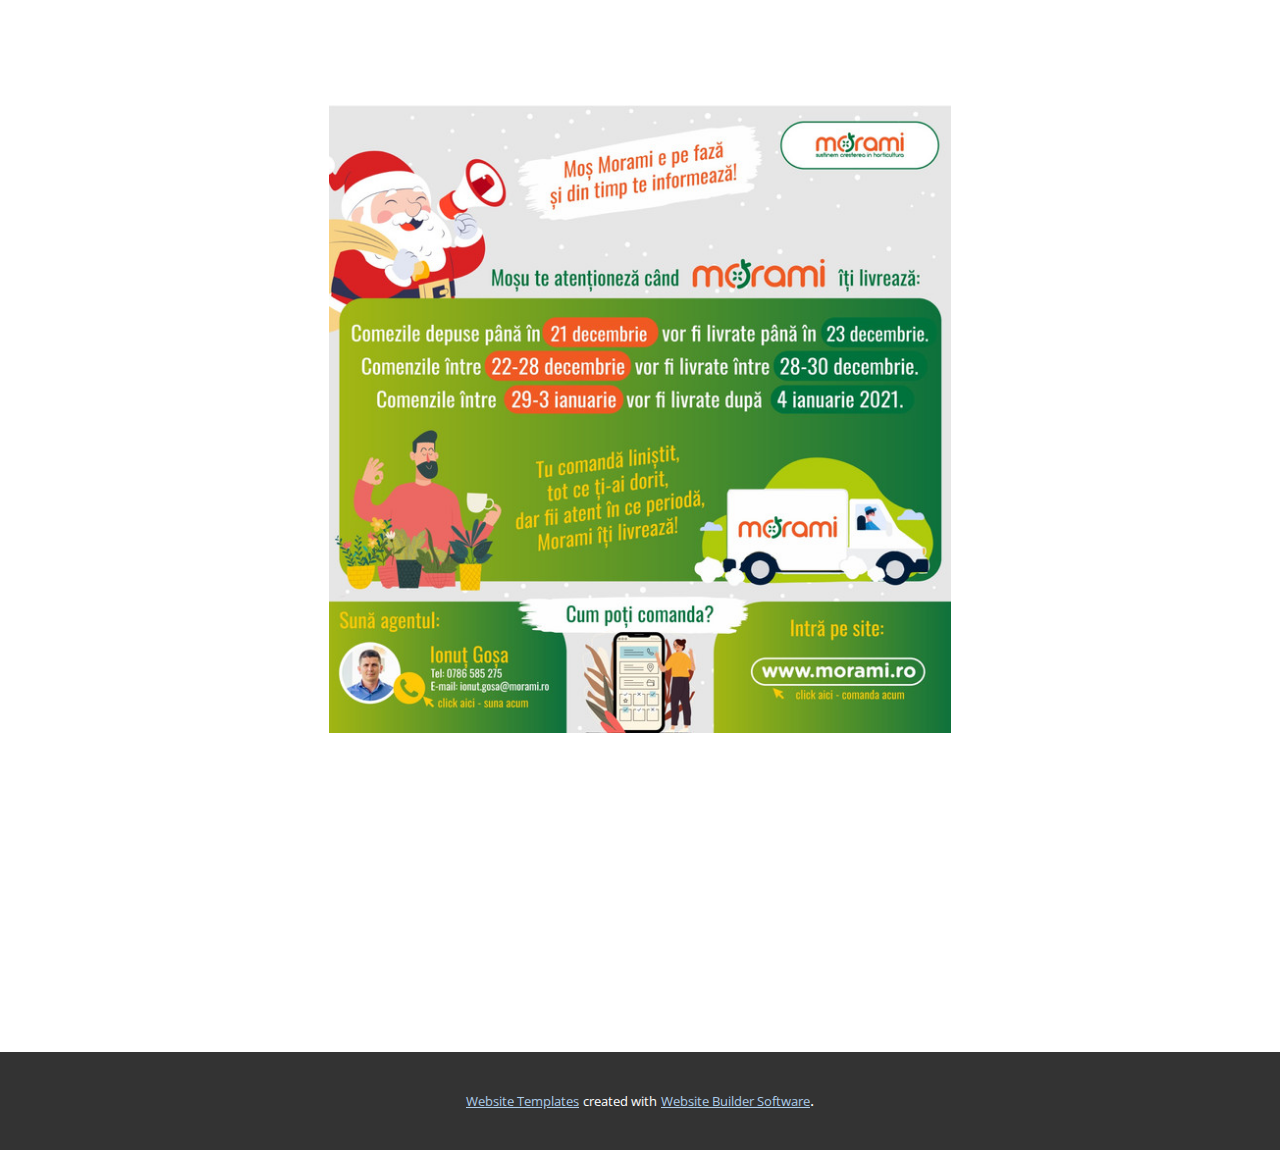
<file: Page-1.html>
<!DOCTYPE html>
<html style="font-size: 16px;">
  <head>
    <meta name="viewport" content="width=device-width, initial-scale=1.0">
    <meta charset="utf-8">
    <meta name="keywords" content="Centered Heading, Centered Heading, Centered Heading">
    <meta name="description" content="">
    <meta name="page_type" content="np-template-header-footer-from-plugin">
    <title>Page 1</title>
    <link rel="stylesheet" href="nicepage.css" media="screen">
<link rel="stylesheet" href="Page-1.css" media="screen">
    <script class="u-script" type="text/javascript" src="jquery.js" defer=""></script>
    <script class="u-script" type="text/javascript" src="nicepage.js" defer=""></script>
    <meta name="generator" content="Nicepage 3.1.3, nicepage.com">
    <link id="u-theme-google-font" rel="stylesheet" href="https://fonts.googleapis.com/css?family=Roboto:100,100i,300,300i,400,400i,500,500i,700,700i,900,900i|Open+Sans:300,300i,400,400i,600,600i,700,700i,800,800i">
    
    
    <script type="application/ld+json">{
		"@context": "http://schema.org",
		"@type": "Organization",
		"name": "",
		"url": "index.html"
}</script>
    <meta property="og:title" content="Page 1">
    <meta property="og:type" content="website">
    <meta name="theme-color" content="#478ac9">
    <link rel="canonical" href="index.html">
    <meta property="og:url" content="index.html">
  </head>
  <body class="u-body">
    <section class="u-clearfix u-section-1" id="sec-411c">
      <div class="u-clearfix u-sheet u-sheet-1">
        <div class="u-clearfix u-custom-html u-opacity u-opacity-0 u-custom-html-1">
          <style></style>
          <a href="https://www.morami.ro/seminte-si-rasaduri-promotionale.html">
            <h1 style="text-align:center;">Centered Heading</h1>t
          </a>
        </div>
        <div class="u-clearfix u-custom-html u-opacity u-opacity-0 u-custom-html-2">
          <style></style>
          <a href="tel:123-456-7890">0786585275<h1 style="text-align:center;">Centered Heading</h1>t
          </a>
        </div>
        <div class="u-clearfix u-custom-html u-opacity u-opacity-0 u-custom-html-3">
          <style></style>
          <a href="https://www.morami.ro/seminte-si-rasaduri-promotionale.html">
            <h1 style="text-align:center;">Centered Heading</h1>t
          </a>
        </div>
        <img src="images/1a73a64a-6708-41c6-8819-05781b216398.jpg" alt="" class="u-image u-image-default u-preserve-proportions u-image-1" data-image-width="640" data-image-height="640">
        <a href="https://www.morami.ro/seminte-si-rasaduri-promotionale.html" class="u-btn u-button-style u-none u-text-black u-text-hover-white u-btn-1" target="_blank">&nbsp; &nbsp; &nbsp; &nbsp; &nbsp; &nbsp;&nbsp;</a>
        <div class="u-clearfix u-custom-html u-opacity u-opacity-0 u-custom-html-4">
          <style></style>
          <a href="tel:123-456-7890">0786585275<h1 style="text-align:center;">Center</h1>t 
          </a>
        </div>
      </div>
    </section>
    
    
    
    <section class="u-backlink u-clearfix u-grey-80">
      <a class="u-link" href="https://nicepage.com/website-templates" target="_blank">
        <span>Website Templates</span>
      </a>
      <p class="u-text">
        <span>created with</span>
      </p>
      <a class="u-link" href="https://nicepage.com/" target="_blank">
        <span>Website Builder Software</span>
      </a>. 
    </section>
  </body>
</html>
</file>
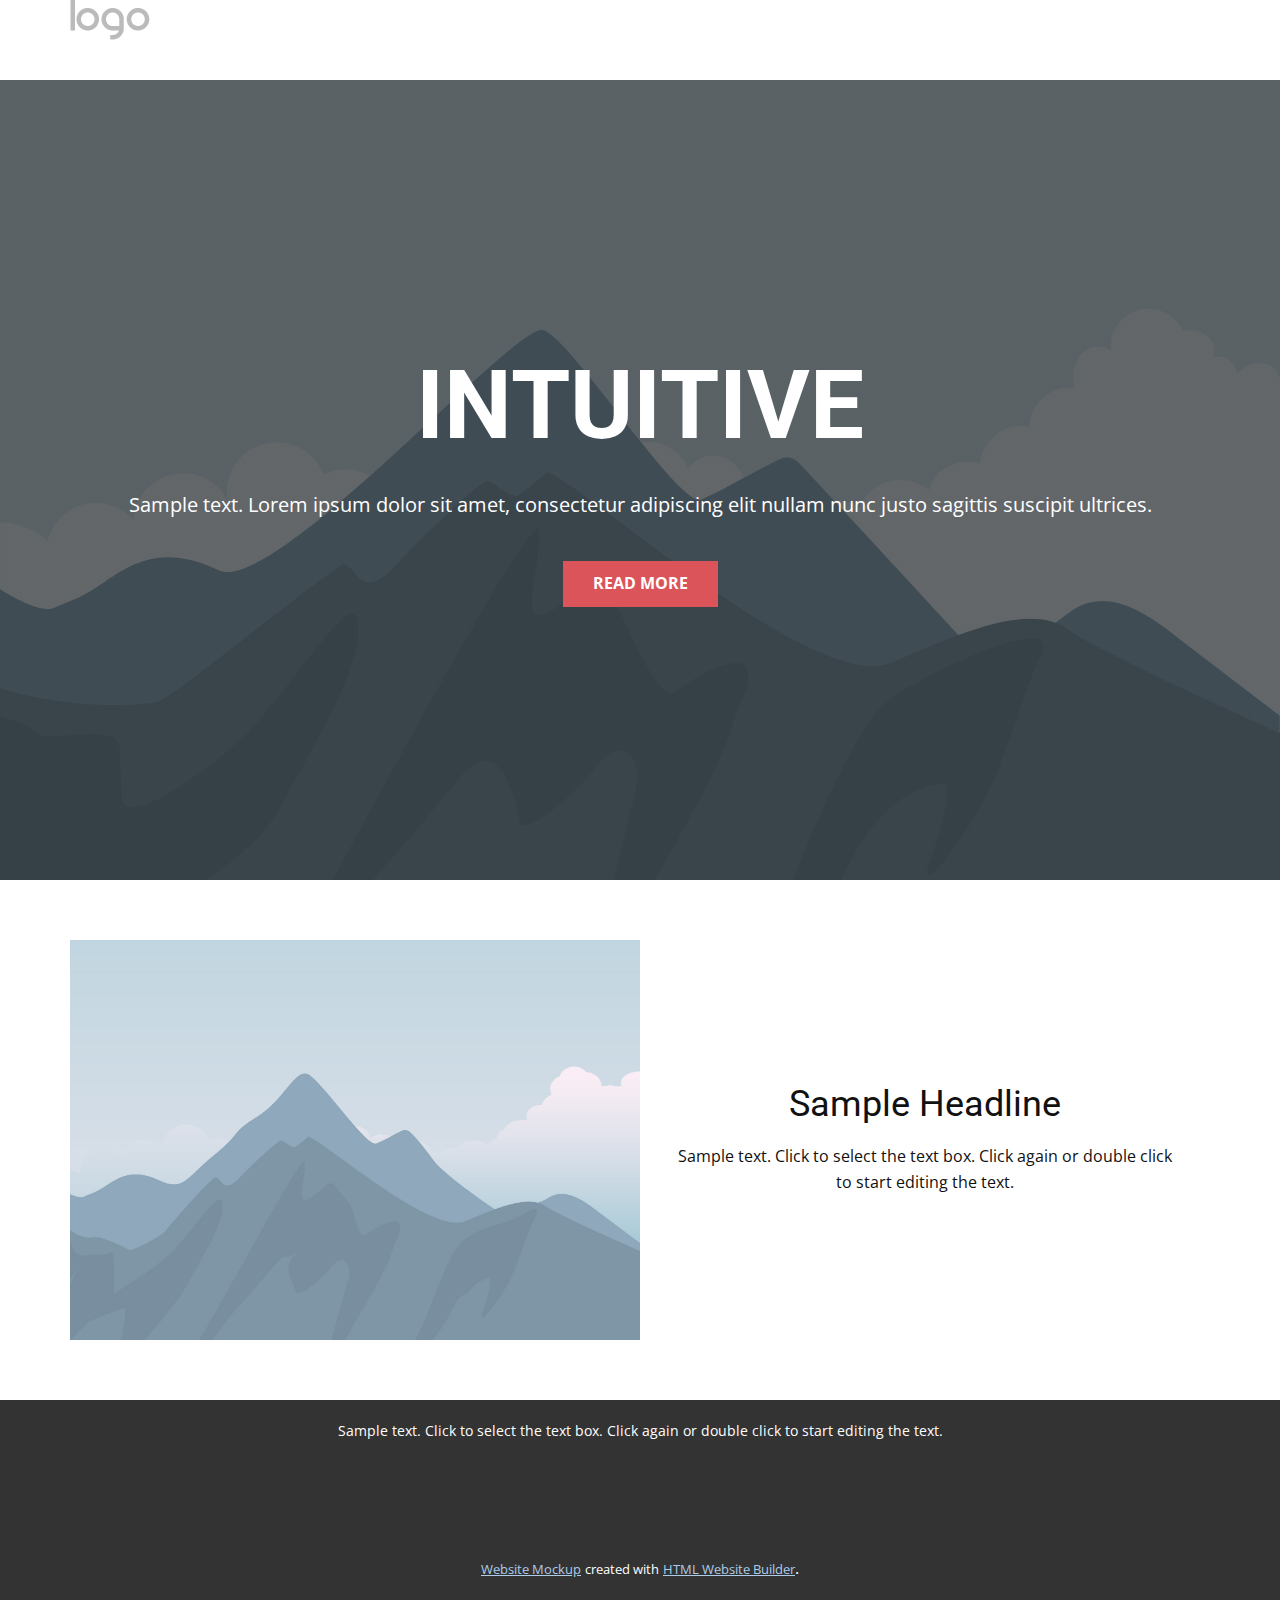
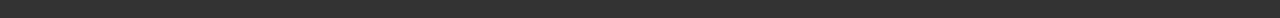
<file: Page-2.html>
<!DOCTYPE html>
<html style="font-size: 16px;">
  <head>
    <meta name="viewport" content="width=device-width, initial-scale=1.0">
    <meta charset="utf-8">
    <meta name="keywords" content="INTUITIVE">
    <meta name="description" content="">
    <meta name="page_type" content="np-template-header-footer-from-plugin">
    <title>Page 2</title>
    <link rel="stylesheet" href="nicepage.css" media="screen">
<link rel="stylesheet" href="Page-2.css" media="screen">
    <script class="u-script" type="text/javascript" src="jquery.js" defer=""></script>
    <script class="u-script" type="text/javascript" src="nicepage.js" defer=""></script>
    <meta name="generator" content="Nicepage 3.1.3, nicepage.com">
    <link id="u-theme-google-font" rel="stylesheet" href="https://fonts.googleapis.com/css?family=Roboto:100,100i,300,300i,400,400i,500,500i,700,700i,900,900i|Open+Sans:300,300i,400,400i,600,600i,700,700i,800,800i">
    
    
    
    <script type="application/ld+json">{
		"@context": "http://schema.org",
		"@type": "Organization",
		"name": "",
		"url": "index.html",
		"logo": "images/default-logo.png"
}</script>
    <meta property="og:title" content="Page 2">
    <meta property="og:type" content="website">
    <meta name="theme-color" content="#478ac9">
    <link rel="canonical" href="index.html">
    <meta property="og:url" content="index.html">
  </head>
  <body class="u-body"><header class="u-clearfix u-header u-header" id="sec-862e"><div class="u-clearfix u-sheet u-sheet-1">
        <a href="https://nicepage.com" class="u-image u-logo u-image-1">
          <img src="images/default-logo.png" class="u-logo-image u-logo-image-1">
        </a>
      </div></header>
    <section class="u-align-center u-clearfix u-image u-shading u-section-1" src="" data-image-width="256" data-image-height="256" id="sec-77b0">
      <div class="u-clearfix u-sheet u-valign-middle u-sheet-1">
        <h1 class="u-text u-text-default u-title u-text-1">INTUITIVE</h1>
        <p class="u-large-text u-text u-text-default u-text-variant u-text-2">Sample text. Lorem ipsum dolor sit amet, consectetur adipiscing elit nullam nunc justo sagittis suscipit ultrices.</p>
        <a href="#" class="u-btn u-button-style u-palette-2-base u-btn-1">Read More</a>
      </div>
    </section>
    <section class="u-clearfix u-section-2" id="sec-c9bb">
      <div class="u-clearfix u-sheet u-sheet-1">
        <div class="u-clearfix u-expanded-width u-layout-wrap u-layout-wrap-1">
          <div class="u-layout">
            <div class="u-layout-row">
              <div class="u-container-style u-image u-layout-cell u-size-30 u-image-1" data-image-width="2000" data-image-height="1333">
                <div class="u-container-layout u-container-layout-1"></div>
              </div>
              <div class="u-align-center u-container-style u-layout-cell u-size-30 u-layout-cell-2">
                <div class="u-container-layout u-valign-middle u-container-layout-2">
                  <h2 class="u-text u-text-default u-text-1">Sample Headline</h2>
                  <p class="u-text u-text-default u-text-2">Sample text. Click to select the text box. Click again or double click to start editing the text.</p>
                </div>
              </div>
            </div>
          </div>
        </div>
      </div>
    </section>
    
    
    <footer class="u-align-center u-clearfix u-footer u-grey-80 u-footer" id="sec-d3de"><div class="u-clearfix u-sheet u-sheet-1">
        <p class="u-small-text u-text u-text-variant u-text-1">Sample text. Click to select the text box. Click again or double click to start editing the text.</p>
      </div></footer>
    <section class="u-backlink u-clearfix u-grey-80">
      <a class="u-link" href="https://nicepage.com/website-mockup" target="_blank">
        <span>Website Mockup</span>
      </a>
      <p class="u-text">
        <span>created with</span>
      </p>
      <a class="u-link" href="https://nicepage.com/html-website-builder" target="_blank">
        <span>HTML Website Builder</span>
      </a>. 
    </section>
  </body>
</html>
</file>
<file: Page-1.css>
.u-section-1 .u-sheet-1 {
  min-height: 1052px;
}

.u-section-1 .u-custom-html-1 {
  min-height: 142px;
  margin: 204px 0 0 840px;
}

.u-section-1 .u-custom-html-2 {
  min-height: 197px;
  margin: 12px 607px 0 287px;
}

.u-section-1 .u-custom-html-3 {
  min-height: 171px;
  margin: -184px 240px 0 700px;
}

.u-section-1 .u-image-1 {
  width: 622px;
  height: 628px;
  margin: -466px auto 0;
}

.u-section-1 .u-btn-1 {
  font-weight: 700;
  text-transform: uppercase;
  border-style: none;
  margin: -146px 259px 0 auto;
  padding: 60px 80px;
}

.u-section-1 .u-custom-html-4 {
  min-height: 146px;
  margin: -146px 643px 60px 259px;
}

@media (max-width: 1199px) {
  .u-section-1 .u-custom-html-1 {
    height: auto;
    margin-left: 640px;
  }

  .u-section-1 .u-custom-html-2 {
    height: auto;
    margin-right: 507px;
    margin-left: 187px;
  }

  .u-section-1 .u-custom-html-3 {
    height: auto;
    margin-right: 140px;
    margin-left: 600px;
  }

  .u-section-1 .u-btn-1 {
    margin-top: -145px;
    margin-right: 59px;
  }

  .u-section-1 .u-custom-html-4 {
    height: auto;
    margin-top: -177px;
    margin-right: 543px;
    margin-left: 159px;
  }
}

@media (max-width: 991px) {
  .u-section-1 .u-custom-html-1 {
    margin-left: 420px;
  }

  .u-section-1 .u-custom-html-2 {
    margin-right: 397px;
    margin-left: 77px;
  }

  .u-section-1 .u-custom-html-3 {
    margin-right: 30px;
    margin-left: 490px;
  }

  .u-section-1 .u-btn-1 {
    margin-right: 0;
  }

  .u-section-1 .u-custom-html-4 {
    margin-right: 433px;
    margin-left: 49px;
  }
}

@media (max-width: 767px) {
  .u-section-1 .u-sheet-1 {
    min-height: 969px;
  }

  .u-section-1 .u-custom-html-1 {
    margin-left: 240px;
  }

  .u-section-1 .u-custom-html-2 {
    margin-right: 294px;
    margin-left: 0;
  }

  .u-section-1 .u-custom-html-3 {
    margin-right: 0;
    margin-left: 340px;
  }

  .u-section-1 .u-image-1 {
    width: 540px;
    height: 545px;
  }

  .u-section-1 .u-btn-1 {
    margin-top: -62px;
  }

  .u-section-1 .u-custom-html-4 {
    margin-right: 302px;
    margin-left: 0;
  }
}

@media (max-width: 575px) {
  .u-section-1 .u-sheet-1 {
    min-height: 767px;
  }

  .u-section-1 .u-custom-html-1 {
    margin-left: 40px;
  }

  .u-section-1 .u-custom-html-2 {
    margin-right: 94px;
  }

  .u-section-1 .u-custom-html-3 {
    margin-left: 140px;
  }

  .u-section-1 .u-image-1 {
    width: 340px;
    height: 343px;
  }

  .u-section-1 .u-btn-1 {
    margin-top: 140px;
  }

  .u-section-1 .u-custom-html-4 {
    margin-top: -147px;
    margin-right: 102px;
  }
}
</file>
<file: Page-2.css>
.u-section-1 {
  background-image: linear-gradient(0deg, rgba(0,0,0,0.55), rgba(0,0,0,0.55)), url("[data-uri]");
  background-position: 50% 50%;
}

.u-section-1 .u-sheet-1 {
  min-height: 800px;
}

.u-section-1 .u-text-1 {
  font-size: 6rem;
  font-weight: 700;
  margin: 60px auto 0;
}

.u-section-1 .u-text-2 {
  margin: 30px auto 0;
}

.u-section-1 .u-btn-1 {
  background-image: none;
  text-transform: uppercase;
  font-weight: 700;
  margin: 40px auto 60px;
}

@media (max-width: 1199px) {
  .u-section-1 .u-sheet-1 {
    min-height: 660px;
  }
}

@media (max-width: 991px) {
  .u-section-1 .u-sheet-1 {
    min-height: 506px;
  }
}

@media (max-width: 767px) {
  .u-section-1 .u-sheet-1 {
    min-height: 380px;
  }
}

@media (max-width: 575px) {
  .u-section-1 .u-sheet-1 {
    min-height: 239px;
  }

  .u-section-1 .u-text-1 {
    font-size: 3.75rem;
  }
}.u-section-2 .u-sheet-1 {
  min-height: 500px;
}

.u-section-2 .u-layout-wrap-1 {
  margin-top: 60px;
  margin-bottom: 60px;
  position: relative;
}

.u-section-2 .u-image-1 {
  min-height: 400px;
  background-image: url("images/default-image.jpg");
}

.u-section-2 .u-container-layout-1 {
  padding: 30px;
}

.u-section-2 .u-layout-cell-2 {
  min-height: 400px;
}

.u-section-2 .u-container-layout-2 {
  padding: 30px;
}

.u-section-2 .u-text-1 {
  margin: 0 auto;
}

.u-section-2 .u-text-2 {
  margin: 20px 0 0;
}

@media (max-width: 1199px) {
  .u-section-2 .u-sheet-1 {
    min-height: 430px;
  }

  .u-section-2 .u-image-1 {
    min-height: 330px;
  }

  .u-section-2 .u-layout-cell-2 {
    min-height: 330px;
  }
}

@media (max-width: 991px) {
  .u-section-2 .u-sheet-1 {
    min-height: 353px;
  }

  .u-section-2 .u-image-1 {
    min-height: 253px;
  }

  .u-section-2 .u-layout-cell-2 {
    min-height: 100px;
  }
}

@media (max-width: 767px) {
  .u-section-2 .u-sheet-1 {
    min-height: 580px;
  }

  .u-section-2 .u-image-1 {
    min-height: 380px;
  }

  .u-section-2 .u-container-layout-1 {
    padding-left: 10px;
    padding-right: 10px;
  }

  .u-section-2 .u-container-layout-2 {
    padding-left: 10px;
    padding-right: 10px;
  }
}

@media (max-width: 575px) {
  .u-section-2 .u-sheet-1 {
    min-height: 439px;
  }

  .u-section-2 .u-image-1 {
    min-height: 239px;
  }
}
</file>
